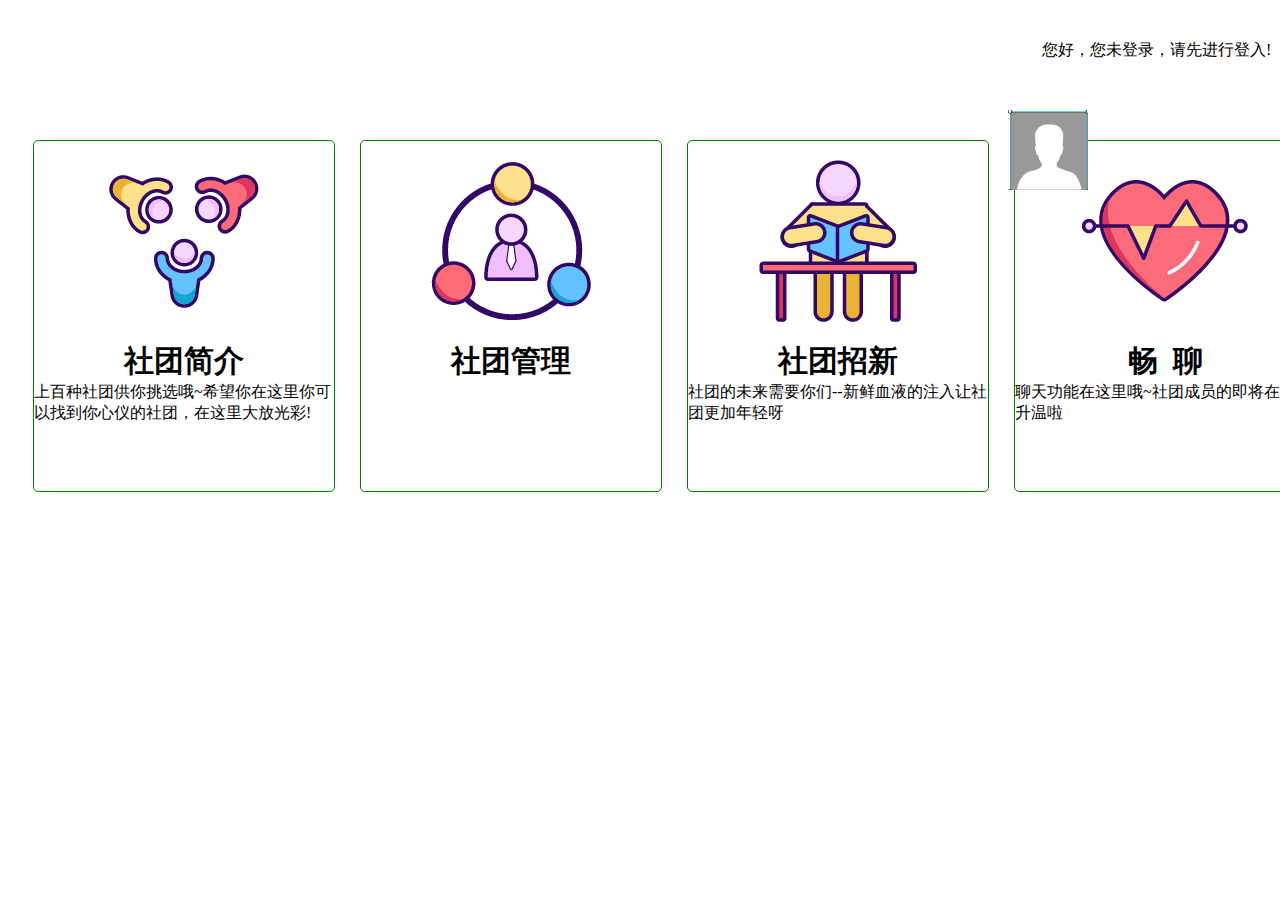
<file: FIRST/index.html>
<html>
<head>
	<meta charset="UTF-8">
	<link rel="icon" href="./image/icon.ico" type="image/x-icon"/>
	<title>社团格子首页</title>
<link href="index.css" type="text/css" rel="stylesheet"/>
<script type="text/javascript" src="config.js">
</script>
<script type="text/javascript" src="functions.js"> 
</script>
</head>
<body onload="show_welcome()">
<div class="show_welcome" id="show_welcome"><a href="login.html">您好，您未登录，请先进行登入!</a></div>
<div id="portrait">
<img src=".\image\person.png" onclick="download()"/>
</div>
<div id="main">
<div class="photo">
<img src=".\image\jianjie.png"/>
<span class="logo">社团简介</span>
<span class="content">上百种社团供你挑选哦~希望你在这里你可以找到你心仪的社团，在这里大放光彩!
</span>
</div>
<div class="photo">
<img src=".\image\guanli.png"/>
<span class="logo">社团管理</span>
<span class="content">
</span>
</div>
<div class="photo">
<img src=".\image\zhaoxin.png" onclick="" />
<span class="logo">社团招新</span>
<span class="content">
社团的未来需要你们--新鲜血液的注入让社团更加年轻呀
</span>
</div>
<div class="photo">
<a href="chat.html">
<img src=".\image\liaotian.png"/>
</a>
<span class="logo">畅&nbsp&nbsp聊</span>
<span class="content">
聊天功能在这里哦~社团成员的即将在这里升温啦
</span>
</div>
</div>	
</body>
</html>
</file>
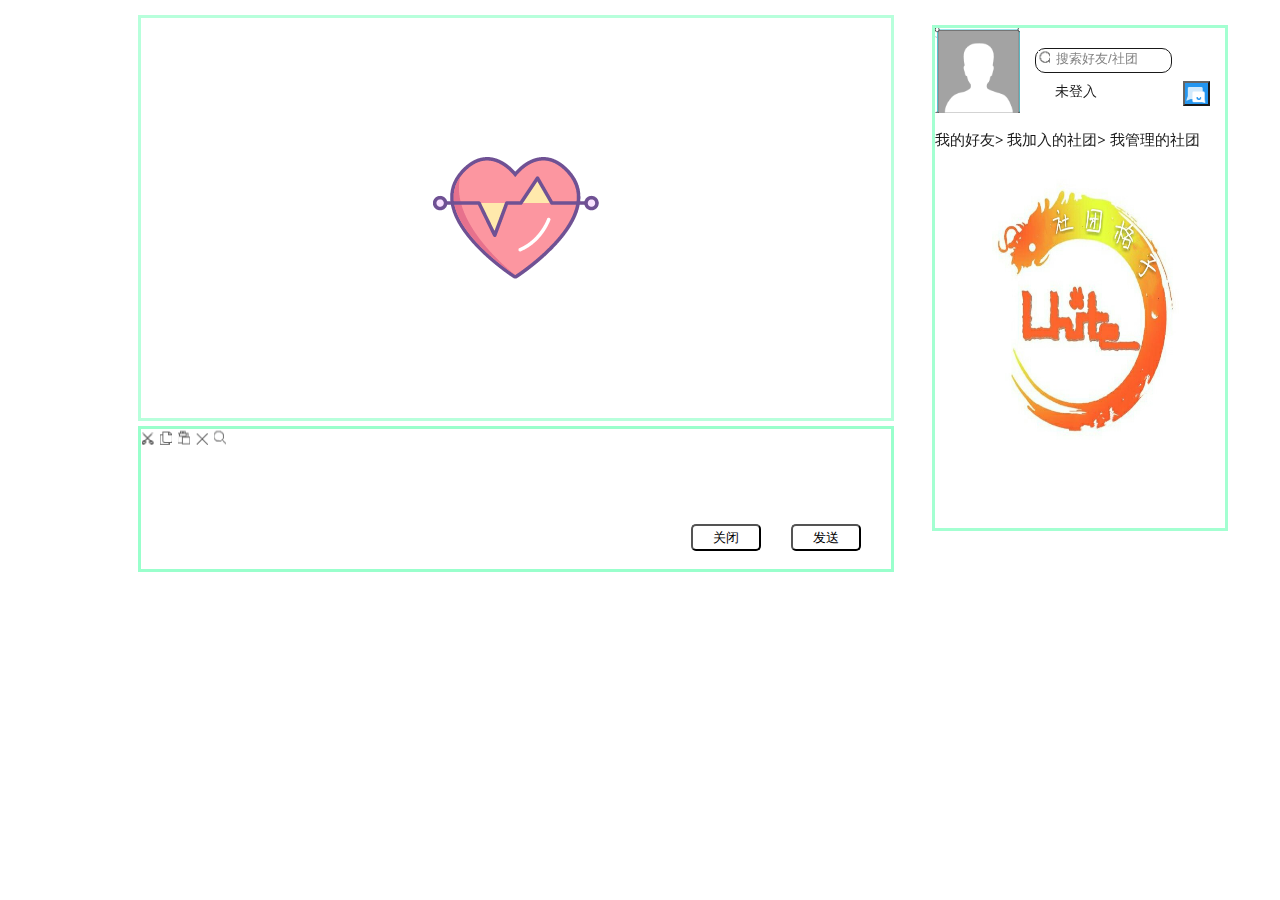
<file: FIRST/chat.html>
<html>
<head>
	<meta charset="UTF-8">
	<title>聊天界面</title>
	<link rel="icon" href="./image/icon.ico" type="image/x-icon"/>
	<link href="chat.css" type="text/css" rel="stylesheet"/>
	<script type="text/javascript" src="config.js">
    </script>
	<script type="text/javascript" src="functions.js">
	</script>
</head>
<body onload="show_name()">
<div id="main">
<div id="right">
<em id="portrait">

<input type="file" id="file" onchange="upload(this,'upload')">

<img src=".\image\person.png" id="upload">
</em>
<div id="search">
<input  id="btn_search" type="button" onclick="get_byName()"/>
<input  class="search_text" type="text" id="info" placeholder="搜索好友/社团"/>
</div>
<a title="信息"><input id="news" type="button" onclick="getMessage()"/></a>
<span id="show_name" class="show_name">未登入</span>
<p class="bar">
<a href="#" onclick="friends()">我的好友</a><span class="bold">></span>
<a href="#">我加入的社团</a><span class="bold">></span>
<a href="#">我管理的社团</a>
</p>
<div id="content">
</div>
</div>	
<div id="left">
<div id="record">
</div>
<div id="edit">
<div id="tools">
<input type="button" id="btn1"/>
<input type="button" id="btn2"/>
<input type="button" id="btn3"/>
<input type="button" id="btn4"/>
<input type="button" id="btn5"/>
</div>
<input type="button"  id="send" value="发送"/>
<input type="button"  id="close" value="关闭"/>
</div>
</div>
</div>
</body>
</html>
</file>
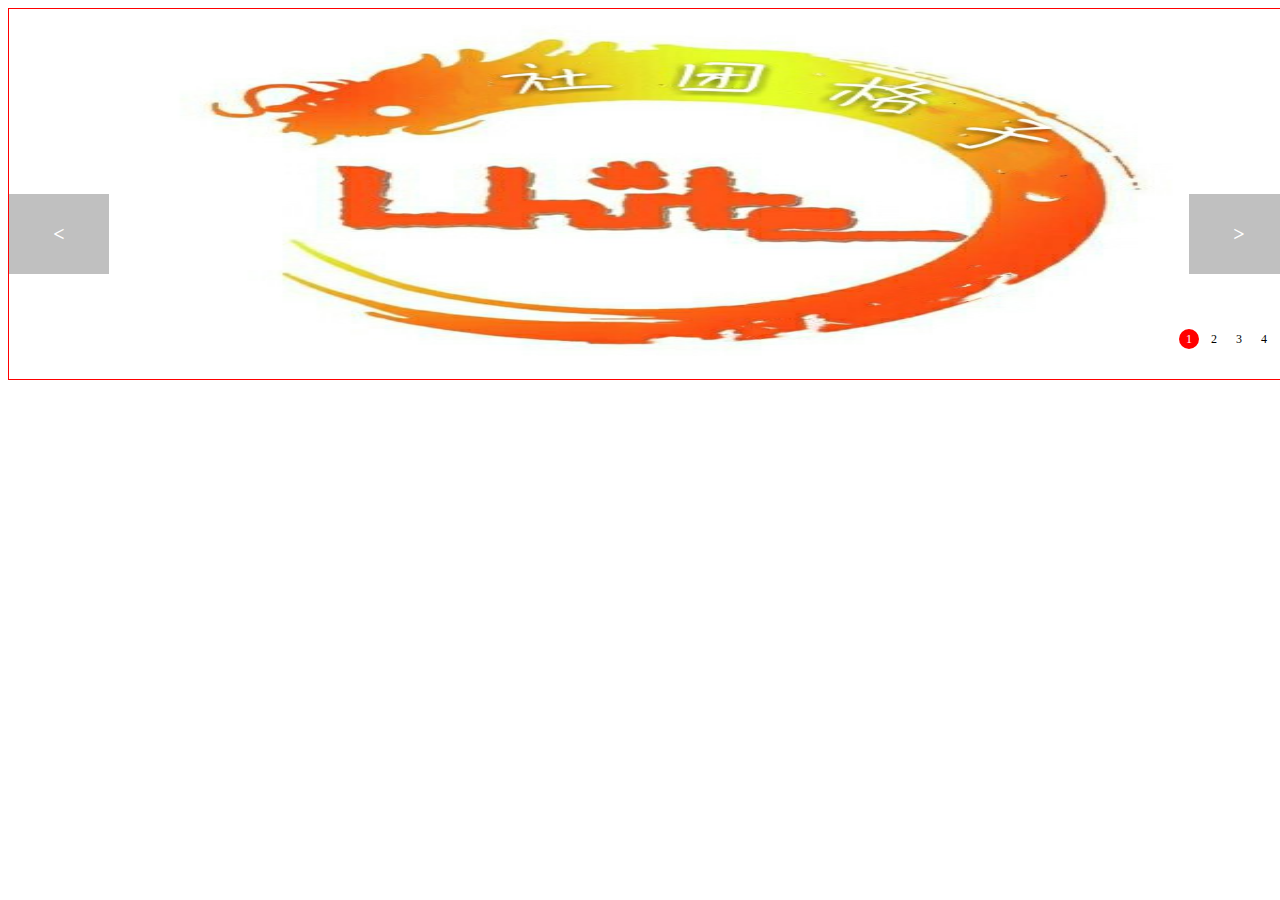
<file: FIRST/copy.html>
<html lang="en">
<head>
     <meta charset="UTF-8">
     <title>页面</title>
     <style type="text/css">
          ul{
               margin: 0px;
               padding: 0px;
          }
          ul li{
               float: left;
               list-style: none;
               margin: 0px;
               padding: 0px;
          }
          a{
               margin: 0px;
               padding: 0px;
          }
    
          #wrapper{
               margin: 0 auto;
               width: 1280px;
               height: 370px;
               position: relative;
               border:1px solid red;

          }
          #imgs{
               width: 1280px;
               height: 100%;
               overflow: hidden;
               float: left;
               position: relative;
          }
          #imgs ul{
           position: absolute;
            z-index: 1;
            width: 5120px;
            height: 400px;
            left: -1280px;
          }
          #imgs ul li
          {
            width:1280px;
          }
           #imgs ul li a img{
               width:100%;
               height:100%;
          }
          #nav{
               width: 100px;
               height: 20px;
               float: left;
               position: absolute;
               right: 10px;
               bottom: 10px;
               z-index: 5;
          }

          #nav ul li a{
               width: 20px;
               height: 20px;
               line-height: 20px;
               display: inline-block;
               background: #FFF;
               border-radius: 10px;
               margin-right: 5px;
               text-align: center;
               font-size: 12px;
          }
          #previous,#next{
               width: 100px;
               background: silver;
               font-size: 20px;
               font-weight: 900;
               text-align: center;
               height: 80px;
               line-height: 80px;
               position: absolute;
               top: 50%;
               color: #FFF;
               z-index: 3;
               cursor: pointer;
          }
          #previous{
               left: 0px;
          }
          #next{
               right: 0px;
          }
          #nav
          {
               height:40px;
          }
          #nav ul li a.current{
               background: red;
               color: #FFF;
          }
          #nav ul li a.hidden{
               background: #FFF;
               color: #000;
          }
         
     </style>
</head>
<body>
     <div id="wrapper">
          <div id="imgs">
               <ul>
                    <li><a href=""><img src="./image/coin.jpg" alt=""></a></li>
                    <li><a href=""><img src="./image/coin1.jpg" alt=""></a></li>
                    <li><a href=""><img src="./image/coin2.jpg" alt=""></a></li>
                    <li><a href=""><img src="./image/coin3.png" alt=""></a></li>
               </ul>
          </div>
          <div id="nav">
               <ul>
                    <li><a class="current">1</a></li>
                    <li><a>2</a></li>
                    <li><a>3</a></li>
                    <li><a>4</a></li>
               </ul>
          </div>
          <div id="previous"><</div>
          <div id="next">></div>
     </div>
      <script type="text/javascript">
     var imgs_div=document.getElementById("imgs"); 
     var nav_div=document.getElementById("nav");  
     //获取到图片轮播的ul对象数组  
     var imgsUl=imgs_div.getElementsByTagName("ul")[0]; 
     imgsUl.style.left="0";
     //获取到远点的ul对象数组  
     var nav=nav_div.getElementsByTagName("ul")[0];  
     //上一个  
     var previous=document.getElementById("previous");  
     //下一个  
     var next =document.getElementById("next");
        var index=1;
     function btnShow(cur_index){ 
     var list=nav.children;  
     for(var i=0;i<nav.children.length;i++){  
          nav.children[i].children[0].className="hidden";  
     }  
     nav.children[cur_index-1].children[0].className="current";  
    }  
      var animTimer;  
     previous.onclick=function(){  
            index-=1;  
            if(index<1){  
                 index=4;  
            }  
            animate(1280);  
            btnShow(index);  
       }  
       next.onclick=function(){ 
            index+=1;  
            if(index>4){  
                 index=1;  
            }  
            animate(-1280);  
            btnShow(index);  
       }  
      
       function animate(offset){ 
            var newLeft=parseInt(imgsUl.offsetLeft)+offset;
            if(newLeft>0){
                 show(-3840);      
            }else if(newLeft<-3840){ 
                 show(0);      
            }else{ 
                 show(newLeft);  
            }  
      
       }  
       function show(offset)
       {
          imgsUl.style.left=offset+"px";
       }
    var timer;  
    function play(){ 
         timer=setInterval(function(){  
          next.onclick();  
         },2000)  
    }  
      function initImgs(cur_index){ 
      clearInterval(timer);  
      clearInterval(animTimer);  
      var off=cur_index*1280;  
      imgsUl.style.left=-off+"px";  
    }  
     
       for(var i=0;i<nav.children.length;i++){  
         nav.children[i].index=i;  
         var sd=nav.children[i].index;  
         nav.children[i].onmouseover=function(){ 
              var now_index=this.index;  
              //这里很重要，要让当前的图片的index的值等于鼠标选中的图片   
              index=this.index+1;  
              initImgs(this.index);  
              btnShow(this.index+1);  
         }  
          nav.children[i].onmouseout=function(){  
               play();  
          }  
       }

     </script>
</body>
</html>
</file>
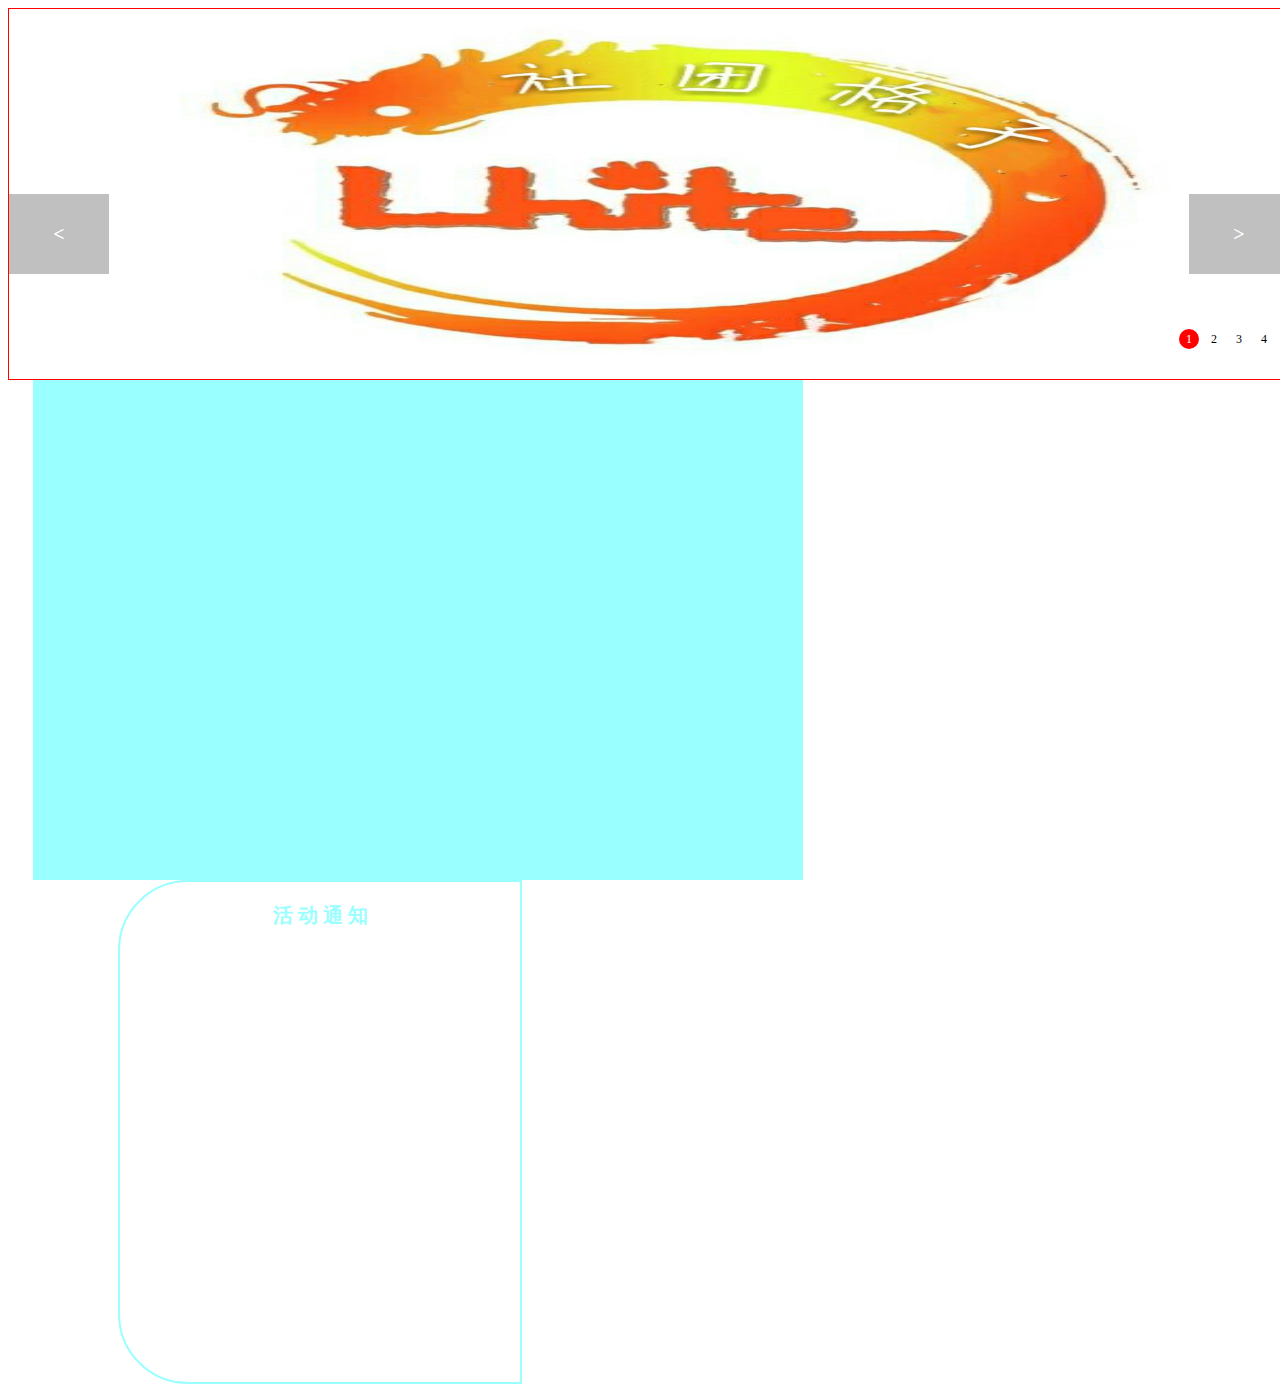
<file: FIRST/exhibit_channel.html>
<html>
<head>
	<meta charset="UTF-8">
    <link rel="icon" href="./image/icon.ico" type="image/x-icon"/>
	<title>社团风采展示</title>
	<link href="exhibit.css" type="text/css" rel="stylesheet"/>
	<script type="text/javascript" src="functions.js"></script>
</head>
</head>
<body onload="scroll()">
 <div id="wrapper">
          <div id="imgs">
               <ul>
                    <li><a href=""><img src="./image/coin.jpg" alt=""></a></li>
                    <li><a href=""><img src="./image/coin1.jpg" alt=""></a></li>
                    <li><a href=""><img src="./image/coin2.jpg" alt=""></a></li>
                    <li><a href=""><img src="./image/coin3.png" alt=""></a></li>
               </ul>
          </div>
          <div id="nav">
               <ul>
                    <li><a class="current">1</a></li>
                    <li><a>2</a></li>
                    <li><a>3</a></li>
                    <li><a>4</a></li>
               </ul>
          </div>
          <div id="previous"><</div>
          <div id="next">></div>
</div>
<div id="exhibit_list">
</div>
<div id="activity_news">
<span>活 动 通 知</span>
</div>	
</body>
</html>
</file>
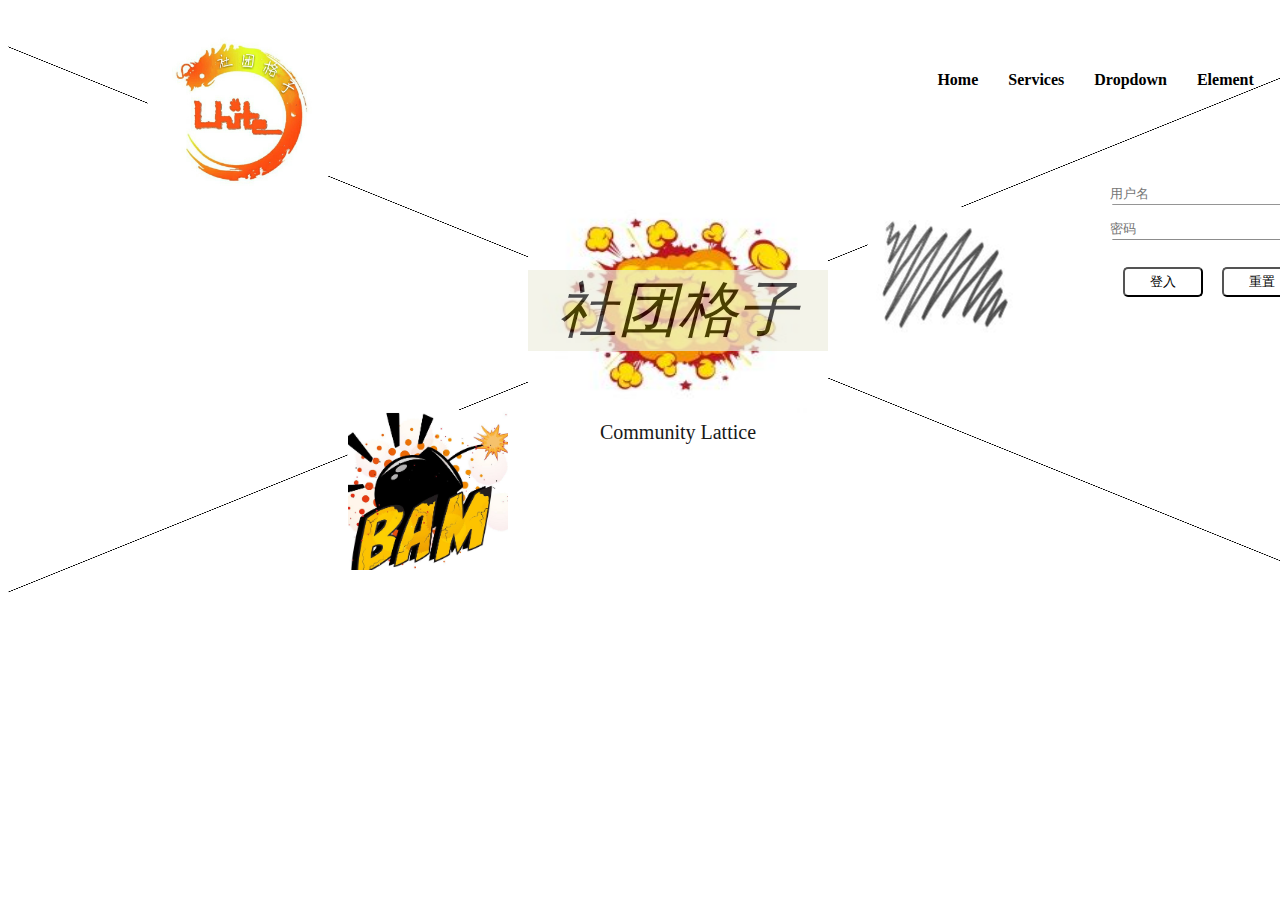
<file: FIRST/login.html>
<html>
<head>
	<meta charset="UTF-8">
<link rel="icon" href="./image/icon.ico" type="image/x-icon"/>
<title>社团格子</title>
<link href="login.css" type="text/css" rel="stylesheet"/>
<script type="text/javascript" src="config.js">
</script>
<script src="md5.js">
</script>
<script type="text/javascript" src="functions.js">
</script>
</head>
<body>
<div id="main">
<div id="nav">
<ul>Contact</ul>
<ul>Element</ul>
<ul id="dropdown">Dropdown<li>1</li><li>2</li></ul>
<ul>Services</ul>
<ul>Home</ul>
<div id="login">
<div class="text_bg">
<input  class="text" type="text" id="username" placeholder="用户名" maxlength:"32"/>
</div>
<div class="text_bg">
<input  class="text" type="password" id="pwd" placeholder="密码"/>
</div>
<span   id="error">用户名或密码不正确</span>
<input  name="btn" class="btn" type="button"  value="登入" onclick="login()"/>
<input  name="btn" class="btn" type="button"  value="重置" onclick="reset()"/>
</div>
<div id="photo_right">
</div>
</div>
<div id="photo_center">
<span id="Chinese">社团格子</span>
<span id="English">Community Lattice</span>
</div>
<div id="loading"> 
加载中....
</div>
<div id="coin">
<img src=".\image\coin.jpg"/>
<div id="photo_left">
</div>

</div>
</div>	
</body>
</html>
</file>
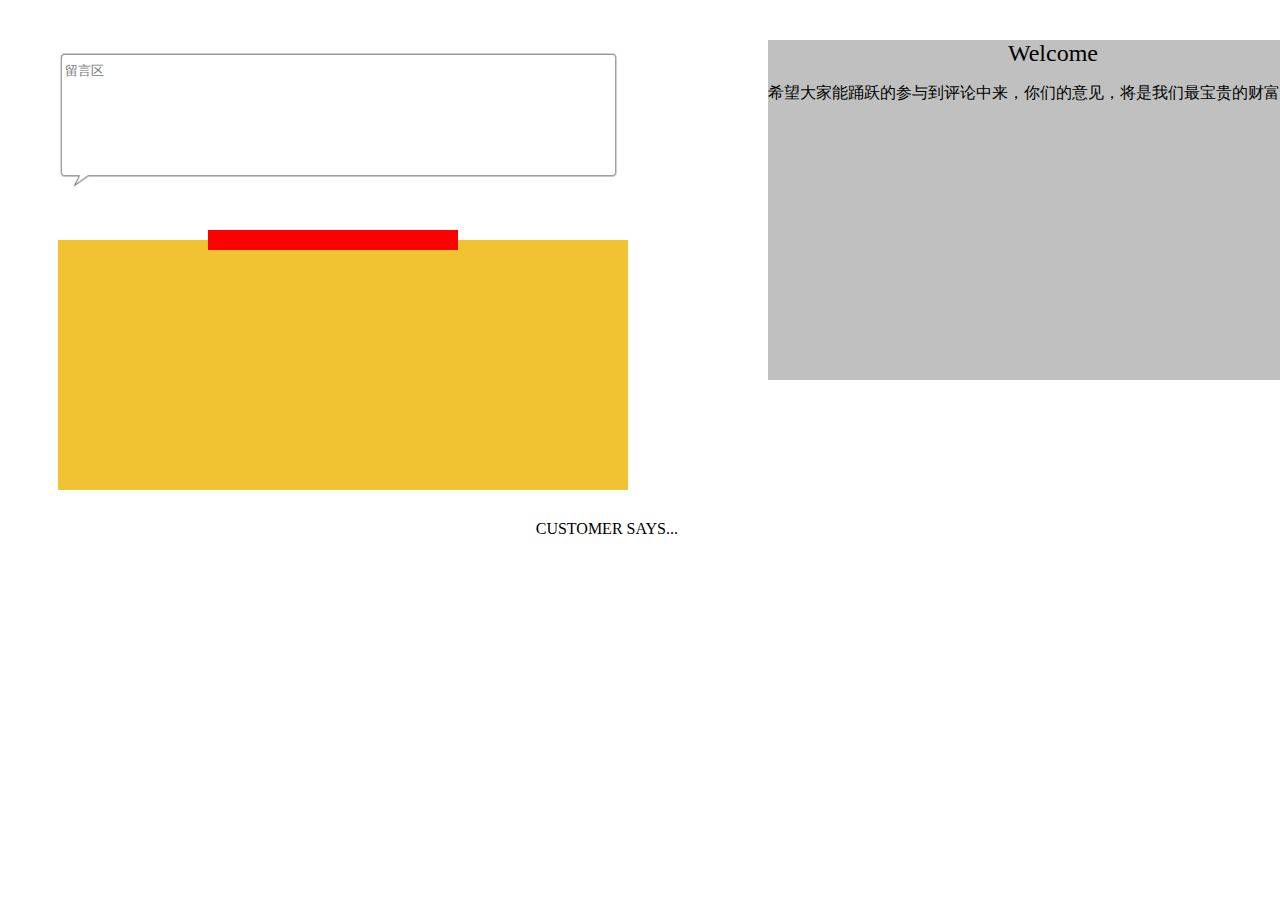
<file: FIRST/message_board.html>
<html>
<head>
	<meta charset="UTF-8">
	<link rel="icon" href="./image/icon.ico" type="image/x-icon"/>
	<title>留言板</title>
	<link href="message_board.css" type="text/css" rel="stylesheet"/>
	<script type="text/javascript" src="functions.js"></script>
</head>
<body>
<div id="left">
<div id="message_area">
<textarea class="write_message" placeholder="留言区">
</textarea> 
</div>
<div id="comment_center">
</div>
<div id="comment_list">
</div>
<span class="logo">CUSTOMER SAYS...</span>	
</div>
<div id="welcome_area">
<span class="welcome">Welcome</span>
<p>希望大家能踊跃的参与到评论中来，你们的意见，将是我们最宝贵的财富~</p>
</div>
</body>
</html>
</file>
<file: FIRST/index.css>
#portrait
{
	margin-top:10px;
	margin-left:1000px;
	width:80px;
	height:80px;
}
#main
{
	margin-top:50px;
	height:350px;
	width:1350px;
}
.show_welcome
{
	margin-left:2px;
	width:230px;
	height:70px;
	float:right;
	padding-top:30px;
}
.logo
{
	text-align:center;
	display:block;
    font-size:30px;
    font-weight: bold;
    font-family:"楷体";
}
#portrait img
{
	width:100%;
	height:100%;
}
#portrait img:hover
{
   cursor: pointer;
}
.photo
{
	width:300px;
	height:350px;
	margin-left:25px;
	border:1px solid green;
	float:left;
	border-radius: 5px 5px 5px 5px;
}
.photo img
{
	margin-left:50px;
	transition: all 0.6s;
}
.photo img:hover
{
	cursor: pointer;
    transform: scale(1.05);
}
.content: {
	display:block;
	margin-top:40px;
	margin-left:20px;
	margin-right:20px;
}
.content:hover
{
	color:red;
}
a{
	text-decoration: none;
	color:black;
}
a:hover
{
	color:red;
}
</file>
<file: FIRST/chat.css>
#main
{
  height:650px;
  width:1300px;
  margin-left:10px;
}
#right{
  margin-top:10px;
  margin-right:90px;
  width:290px;
  height:500px;
  border:3px solid #99FFCC;
  float:right;
  background: url(./image/coin.jpg) no-repeat;
  background-position:50% 75%;
  background-size: 83% 63%;
  opacity: 0.9;
}
#content
{
  width:290px;
  height:350px;

}
#left{
	width:780px;
	height:600px;
	margin-top:15px;
	margin-left:110px;
}
#record{
  margin-top:5px;
	height:400px;
	width:750px;
	margin-left:10px;
	border:3px solid #99FFCC;
	background:url(./image/liaotian.png) no-repeat center center;
	opacity:0.7;  


}
#edit{
	margin-top:5px;
	border:3px solid #99FFCC;
	width:750px;
	margin-left:10px;
	height:140px;

}

.bold
{
  font-weight:bolder;
}
.bar
{
  margin-top:30px;
  font-size:15px;
}
.show_name
{
  font-size:14px;
  padding-left:100px;
  margin-top:10px;
  display:block;
  overflow: hidden;
  padding-left:120px;
}
span:hover
{
  cursor: pointer;
}
#search
{
  width:135px;
  height:23px;
  margin-left:100px;
  margin-top:20px;
  border-radius:10px;
  border:1px solid black;
}
.search_text
{
  /*background: url(./image/fangdajing.png) no-repeat left center;*/
  width:100px;
  border: none;
}
.search_text::-moz-placeholder {
         /* placeholder颜色  */
        color:black;
        /* placeholder字体大小  */
        font-size: 14px;
         /* placeholder位置  */
        text-align: right;

   }
   a{
    text-decoration: none;
    color:black;
   }
   a:hover
   {
     color:blue;
     cursor: pointer;
   }

#tools
   {
      width:120px;
      height:20px;
   }
#btn_search
{
  background: url(./image/fangdajing.png) no-repeat left center;
  border:none;
  margin-left:2px;
}
#news
{
  float:right;
  width:27px;
  height:25px;
  margin-right: 15px;
  margin-top:8px;
 background: url(./image/xinxi.png) no-repeat;
 background-size: 100% 110%;
}
#btn1
{
  background: url(./image/jiandao.png) no-repeat center center;
}
#btn2
{
  background: url(./image/wenjian.png) no-repeat center center;
}
#btn3
{
  background: url(./image/xiang.png) no-repeat center center;
}
#btn4
{
  background: url(./image/cha.png) no-repeat center center;
}
#btn5
{
  background: url(./image/chazhao.png) no-repeat center center;
}
#btn1,#btn2,#btn3,#btn4,#btn5
{
   border: none;
   margin: 0px 1px 0px 1px;
}
#btn,#btn1,#btn2,#btn3,#btn4,#btn5,#send,#close:hover
{
  cursor: pointer;
}
#send,#close
{
  width:70px;
  height:27px;
  float:right;
  margin-right:30px;
  margin-top: 75px;
  border-radius:5px;
  background-color: transparent;
}
.information
{
  width:290px;
  background-color:#CDB79E;
  line-height:20px;
  margin-top:3px;
  display:block;
}
.information:hover
{
  background-color: #CD853F;
}
.add,.more,.chat
{
  width:25px;
  height:20px;
  float:right;
  background-size: 100% 100%;
  margin-right:20px;
  border:none;
}
.add
{
  background: url(./image/tianjia.png) no-repeat center center;
}
.more
{
  background: url(./image/xiangxi.png) no-repeat center center;
}
.chat
{
  background: url(./image/chat.png) no-repeat center center;
}
#upload
{
  height: 85px; 
  width: 85px;
}
#file
{
  opacity:0; 
  height: 85px;
   width: 85px;
   position: absolute; 
   top: 0; 
   left: 0;
  z-index: 9;
}
#portrait
{
  width: 85px;
  display: block;
  position: absolute;
  float:left;
}
</file>
<file: FIRST/exhibit.css>
ul{
   margin: 0px;
   padding: 0px;
}
ul li{
    float: left;
    list-style: none;
     margin: 0px;
     padding: 0px;
}
a{
     margin: 0px;
     padding: 0px;
}

#wrapper{
     margin: 0 auto;
     width: 1280px;
     height: 370px;
     position: relative;
     border:1px solid red;

}
#imgs{
     width: 1280px;
     height: 100%;
     overflow: hidden;
     float: left;
     position: relative;
}
#imgs ul{
 position: absolute;
  z-index: 1;
  width: 5120px;
  height: 400px;
  left: -1280px;
}
#imgs ul li
{
  width:1280px;
}
 #imgs ul li a img{
     width:100%;
     height:100%;
}
#nav{
     width: 100px;
     height: 20px;
     float: left;
     position: absolute;
     right: 10px;
     bottom: 10px;
     z-index: 5;
}

#nav ul li a{
     width: 20px;
     height: 20px;
     line-height: 20px;
     display: inline-block;
     background: #FFF;
     border-radius: 10px;
     margin-right: 5px;
     text-align: center;
     font-size: 12px;
}
#previous,#next{
     width: 100px;
     background: silver;
     font-size: 20px;
     font-weight: 900;
     text-align: center;
     height: 80px;
     line-height: 80px;
     position: absolute;
     top: 50%;
     color: #FFF;
     z-index: 3;
     cursor: pointer;
}
#previous{
     left: 0px;
}
#next{
     right: 0px;
}
#nav
{
     height:40px;
}
#nav ul li a.current{
     background: red;
     color: #FFF;
}
#nav ul li a.hidden{
     background: #FFF;
     color: #000;
}

#exhibit_list{
	width:770px;
	height:500px;
	float:left;
	margin-left:25px;
	background-color: #99FFFF;
}
#activity_news{
	width:400px;
	height:500px;
	border:2px solid #99FFFF;
	float:left;
	border-radius: 70px 0 0 70px;
	margin-left:110px;
}
#activity_news span{
   color:#99FFFF;
   margin-top:20px;
   font-weight: bold;
   font-size:20px;
   text-align: center;
   display: block;
}
</file>
<file: FIRST/login.css>
#main{
	margin-top:10px;
	width:1350px;
	height:580px;
	background: linear-gradient(22deg, transparent 50%,black , black , transparent 50.1%),
	             linear-gradient(-22deg, transparent 50%, black, black, transparent 50.1%);
}
#nav
{
	margin-top:20px;
	width:500px;
	height:300px;
    float:right;
}
ul
{
	padding:5px 10px 0px 10px;
	margin-right:10px;
	height:70px;
	display: block;
	float:right;
	color:black;
	font-weight:bolder;
}
ul li
{
	list-style-type:none;
	display:none;
	text-align:center;
}
ul:hover
{
	color:gray;
}
#dropdown:hover li
{
	display: block;
}
li:hover
{
	cursor:pointer;
	color: black;
}
#login
{
	width:250px;
	float:right;
	margin-top:20px;
	height:150px;
}
.btn
{
	margin-top: 20px;
	margin-left: 15px;
	background: none;
	border-radius: 5px;
	width:80px;
	height:30px;
}
#error
{
	margin-top:10px;
	text-align: center;
	color: #FF0000;
	font-size:12px;
	display:none;
}
.text_bg{
    background: url(./image/input_text.png) no-repeat bottom left;
    width:200px;
    height:30px;
    margin-top:5px;
    z-index:9;
    background-size: 100% 100%;
    border:none;
}
.text
{
	width:175px;
	height:22px;
	margin-bottom: 10px;
	border:none;
}
#Chinese,#English
{
	display:block;
	font-family:"楷体";
}
#Chinese
{
	font-size:60px;
	font-style:italic;
	color: black;
	 margin-top:70px;
     opacity: 0.7;
     background-color: #EEEEE0;
}
#English
{
    font-size:20px;
    margin-top:70px;
    opacity: 0.9;
}
#loading
{
   width:200px;
   height:30px;
   margin-top:10px;
   margin-left:585px;
   text-align: center;
   font-weight: bolder;
   font-family: "楷体";
   font-size:30px;
   color:#FFA500;
   display: none;
}
#coin
{
	margin-top:30px;
	width:180px;
	height:180px;
	margin-left:140px;
}
#coin img{
	width:100%;
	height:100%;
}
#photo_center
{
	height:250px;
	width:300px;
	margin-top:170px;
	margin-right:30px;
	text-align:center;
	float:right;
	background:url(./image/coin1.jpg) no-repeat top center;
	background-size: 120% 85%;
}
#photo_left
{
	height:160px;
	width:160px;
	margin-left:200px;
	margin-top:200px;
	background: url(./image/coin2.jpg) no-repeat center center;
	background-size: 120% auto;
}
#photo_right
{
	height:150px;
	width:150px;
	margin-top:150px;
	margin-left:10px;
	background:url(./image/coin3.png) no-repeat center center;
}
</file>
<file: FIRST/message_board.css>
#message_area{
	height:150px;
	width:570px;
	border-radius: 10px 10px 10px 10px;
	background: url(./image/message_area.png) top left;
	background-size: 100% 100%;
}
.write_message{
	margin-top:20px;
	width:550px;
	margin-left:5px;
	height:110px;
	border:none;
	resize: none;
}
.write_message::-moz-placeholder{
     text-align:center;
     line-height:80px;
    }  
#comment_list
{
	margin-top:50px;
	background-color: #F1C232;
	height:250px;
	width:570px;
	position: relative;
}
#welcome_area
{
	background-color: silver;
	height:340px;
	width:570px;
	margin-left:760px;
	margin-top:40px;
}
#comment_center{
	margin-top:40px;
	background: red;
	width:250px;
	height:20px;
	margin-left:150px;
	position: absolute;
	z-index:1;
}
#left
{
	width:620px;
	height:520px;
	margin-left:50px;
	position: relative;
	float:left;
}
.welcome{
	font-size:24px;
	display:block;
	text-align:center;
}
.logo{
	display:block;
	margin-top:30px;
	text-align:center;
	float:right;
}
</file>
